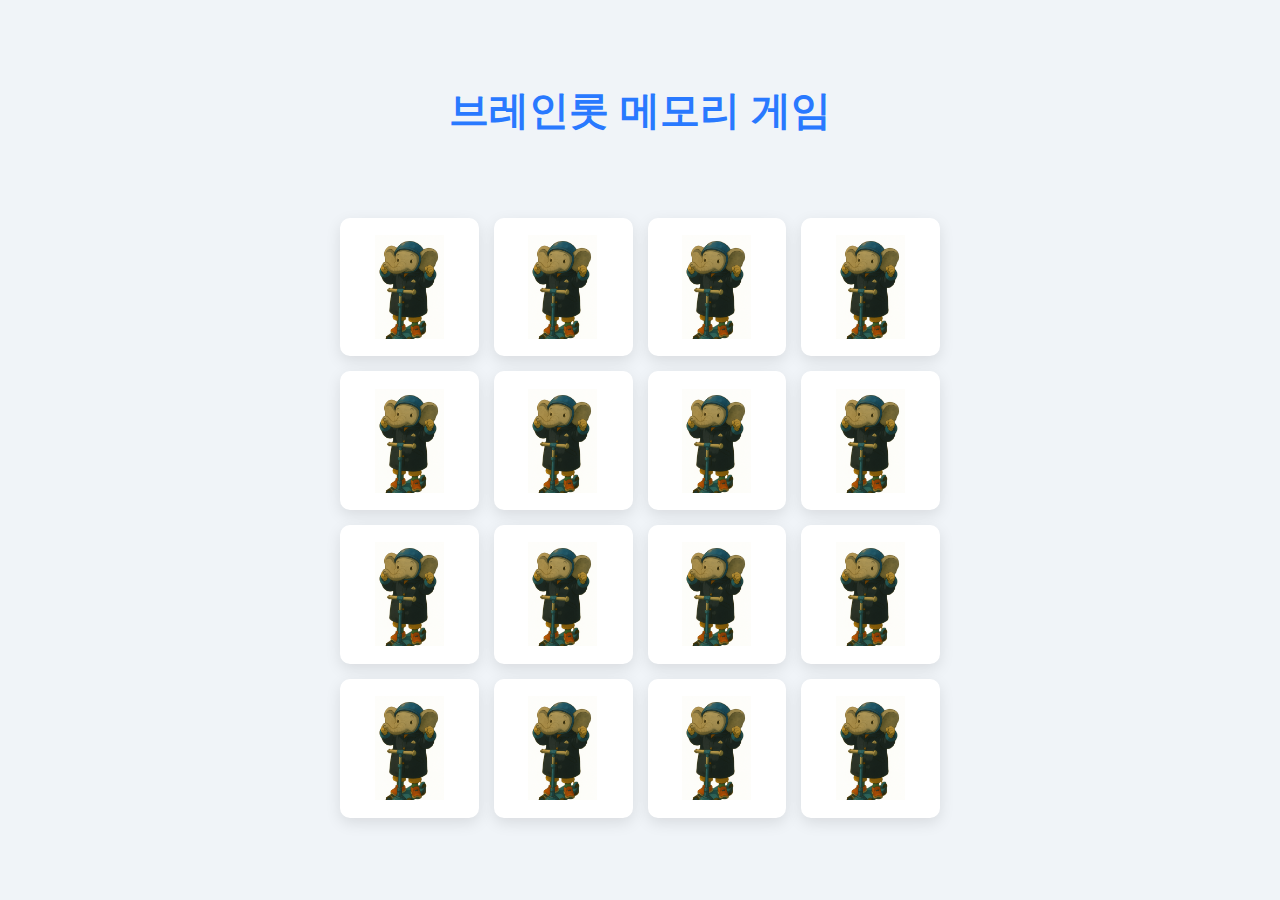
<file: index.html>
<!DOCTYPE html>
<html lang="ko">
<head>
    <meta charset="UTF-8">
    <meta name="viewport" content="width=device-width, initial-scale=1.0">
    <title>브레인롯 메모리 게임</title>
    <style>
        :root {
            --bg-color: #f0f4f8;
            --primary-color: #ffffff;
            --secondary-color: #e3f2fd;
            --accent-color: #2979ff;
            --font-color: #333333;
            --card-bg: #16213e;
            --card-shadow: rgba(0, 0, 0, 0.1);
        }

        * {
            margin: 0;
            padding: 0;
            box-sizing: border-box;
        }

        body {
            font-family: 'Noto Sans KR', sans-serif;
            background-color: var(--bg-color);
            color: var(--font-color);
            display: flex;
            justify-content: center;
            align-items: center;
            min-height: 100vh;
            padding: 20px;
        }

        .container {
            width: 100%;
            max-width: 600px;
            text-align: center;
        }

        h1 {
            font-size: 2.5rem;
            margin-bottom: 20px;
            color: var(--accent-color);
            text-shadow: none;
        }

        .notification-container {
            height: 40px;
            margin-bottom: 20px;
            display: flex;
            align-items: center;
            justify-content: center;
        }

        .notification-text {
            background-color: var(--secondary-color);
            color: var(--font-color);
            padding: 10px 25px;
            border-radius: 20px;
            font-size: 1.2rem;
            font-weight: bold;
            opacity: 0;
            visibility: hidden;
            transform: translateY(-20px);
            transition: opacity 0.4s ease, visibility 0.4s ease, transform 0.4s ease;
        }

        .notification-text.show {
            opacity: 1;
            visibility: visible;
            transform: translateY(0);
        }

        .game-board {
            display: grid;
            grid-template-columns: repeat(4, 1fr);
            gap: 15px;
            perspective: 1000px;
        }

        .card {
            aspect-ratio: 1;
            position: relative;
            cursor: pointer;
            transform-style: preserve-3d;
            transition: transform 0.6s;
        }

        .card.flipped {
            transform: rotateY(180deg);
        }

        .card-face {
            position: absolute;
            width: 100%;
            height: 100%;
            backface-visibility: hidden;
            border-radius: 10px;
            overflow: hidden;
            box-shadow: 0 5px 15px var(--card-shadow);
            display: flex;
            justify-content: center;
            align-items: center;
        }

        .card-front {
            background-color: #fff;
            background-image: url('images/card-face.jpg');
            background-size: 50%;
            background-repeat: no-repeat;
            background-position: center;
        }

        .card-back {
            background-color: var(--primary-color);
            transform: rotateY(180deg);
        }

        .card-back img {
            width: 100%;
            height: 100%;
            object-fit: cover;
        }

        .game-over {
            position: fixed;
            top: 0;
            left: 0;
            width: 100%;
            height: 100%;
            background: rgba(0, 0, 0, 0.85);
            display: none;
            justify-content: center;
            align-items: center;
            z-index: 100;
        }

        .game-over.show {
            display: flex;
        }

        .game-over-content {
            background: var(--primary-color);
            padding: 40px;
            border-radius: 20px;
            text-align: center;
            box-shadow: 0 10px 30px rgba(0,0,0,0.2);
            border: 2px solid var(--accent-color);
        }

        .game-over-content h2 {
            color: var(--accent-color);
            margin-bottom: 20px;
        }

        #play-again-btn {
            background: var(--accent-color);
            color: var(--primary-color);
            border: none;
            padding: 15px 30px;
            font-size: 1.1rem;
            border-radius: 10px;
            cursor: pointer;
            margin-top: 20px;
            transition: background-color 0.3s ease;
        }

        #play-again-btn:hover {
            background-color: #448aff;
        }

        @media (max-width: 768px) {
            body {
                padding: 10px;
            }
            h1 {
                font-size: 2rem;
                margin-bottom: 15px;
            }
            .game-board {
                gap: 10px;
            }
            .game-over-content {
                width: 90%;
                padding: 30px;
            }
            .notification-text {
                font-size: 1rem;
                padding: 8px 20px;
            }
        }

        @media (max-width: 480px) {
            h1 {
                font-size: 1.8rem;
            }
            .game-board {
                gap: 8px;
            }
            .game-over-content {
                padding: 20px;
            }
            .game-over-content h2 {
                font-size: 1.5rem;
            }
            #play-again-btn {
                padding: 12px 25px;
                font-size: 1rem;
            }
        }
    </style>
</head>
<body>
    <div class="container">
        <h1>브레인롯 메모리 게임</h1>
        <div class="notification-container">
            <p class="notification-text"></p>
        </div>
        <div id="game-board" class="game-board"></div>
        <div class="game-over" id="game-over">
            <div class="game-over-content">
                <h2>축하합니다! 🎉</h2>
                <p>모든 브레인롯을 찾았습니다!</p>
                <button id="play-again-btn">다시 하기</button>
            </div>
        </div>
    </div>
    <script>
        document.addEventListener('DOMContentLoaded', () => {
            const gameBoard = document.getElementById('game-board');
            const notificationText = document.querySelector('.notification-text');
            const gameOverScreen = document.getElementById('game-over');
            const playAgainBtn = document.getElementById('play-again-btn');

            const brainrotCharacters = [
                { id: "Ballerina Cappucina", name: "Ballerina Cappucina", image: "images/brainrot_images/Ballerina Cappucina.jpg" },
                { id: "Bananita Dolfinita", name: "Bananita Dolfinita", image: "images/brainrot_images/Bananita Dolfinita.jpg" },
                { id: "Blueberrinni Octopussini", name: "Blueberrinni Octopussini", image: "images/brainrot_images/Blueberrinni Octopussini.jpg" },
                { id: "Bobrelli Bananelli", name: "Bobrelli Bananelli", image: "images/brainrot_images/Bobrelli Bananelli.jpg" },
                { id: "Bobrito Bandito", name: "Bobrito Bandito", image: "images/brainrot_images/Bobrito Bandito.jpg" },
                { id: "Bombardiro Crocodilo", name: "Bombardiro Crocodilo", image: "images/brainrot_images/Bombardiro Crocodilo.jpg" },
                { id: "Boneca Ambalabu", name: "Boneca Ambalabu", image: "images/brainrot_images/Boneca Ambalabu.jpg" },
                { id: "Brr Brr Patapim", name: "Brr Brr Patapim", image: "images/brainrot_images/Brr Brr Patapim.jpg" },
                { id: "Brri Brri Bicus Dicus Bombicus", name: "Brri Brri Bicus Dicus Bombicus", image: "images/brainrot_images/Brri Brri Bicus Dicus Bombicus.jpg" },
                { id: "Burbaloni Lulilolli", name: "Burbaloni Lulilolli", image: "images/brainrot_images/Burbaloni Lulilolli.jpg" },
                { id: "Capuccino Assassino", name: "Capuccino Assassino", image: "images/brainrot_images/Capuccino Assassino.jpg" },
                { id: "Chai Maestro", name: "Chai Maestro", image: "images/brainrot_images/Chai Maestro.jpg" },
                { id: "Chimpanzini Bananini", name: "Chimpanzini Bananini", image: "images/brainrot_images/Chimpanzini Bananini.jpg" },
                { id: "Cocofanto Elefanto", name: "Cocofanto Elefanto", image: "images/brainrot_images/Cocofanto Elefanto.jpg" },
                { id: "Crocodillo Ananasinno", name: "Crocodillo Ananasinno", image: "images/brainrot_images/Crocodillo Ananasinno.jpg" },
                { id: "Ecco Cavallo Virtuoso", name: "Ecco Cavallo Virtuoso", image: "images/brainrot_images/Ecco Cavallo Virtuoso.jpg" },
                { id: "Frigo Camelo", name: "Frigo Camelo", image: "images/brainrot_images/Frigo Camelo.jpg" },
                { id: "Frulli Frulla", name: "Frulli Frulla", image: "images/brainrot_images/Frulli Frulla.jpg" },
                { id: "Garamararamararaman dan Madudungdung tak tuntung perkuntung", name: "Garamararamararaman dan Madudungdung tak tuntung perkuntung", image: "images/brainrot_images/Garamararamararaman dan Madudungdung tak tuntung perkuntung.jpg" },
                { id: "Girafa Celeste", name: "Girafa Celeste", image: "images/brainrot_images/Girafa Celeste.jpg" },
                { id: "Glorbo Fruttodrillo", name: "Glorbo Fruttodrillo", image: "images/brainrot_images/Glorbo Fruttodrillo.jpg" },
                { id: "Graipussi Medussi", name: "Graipussi Medussi", image: "images/brainrot_images/Graipussi Medussi.jpg" },
                { id: "Il Cacto Hipopotamo", name: "Il Cacto Hipopotamo", image: "images/brainrot_images/Il Cacto Hipopotamo.jpg" },
                { id: "Kudanile Astronote", name: "Kudanile Astronote", image: "images/brainrot_images/Kudanile Astronote.jpg" },
                { id: "La Vaca Saturno Saturnita", name: "La Vaca Saturno Saturnita", image: "images/brainrot_images/La Vaca Saturno Saturnita.jpg" },
                { id: "Leonelli Cactuselli", name: "Leonelli Cactuselli", image: "images/brainrot_images/Leonelli Cactuselli.jpg" },
                { id: "Lirilì Larilà", name: "Lirilì Larilà", image: "images/brainrot_images/Lirilì Larilà.jpg" },
                { id: "Orangutini Ananasini", name: "Orangutini Ananasini", image: "images/brainrot_images/Orangutini Ananasini.jpg" },
                { id: "Pi Pi Kiwi", name: "Pi Pi Kiwi", image: "images/brainrot_images/Pi Pi Kiwi.jpg" },
                { id: "Pot Hotspot", name: "Pot Hotspot", image: "images/brainrot_images/Pot Hotspot.jpg" },
                { id: "Rhino Toasterino", name: "Rhino Toasterino", image: "images/brainrot_images/Rhino Toasterino.jpg" },
                { id: "Sigma Boy", name: "Sigma Boy", image: "images/brainrot_images/Sigma Boy.jpg" },
                { id: "Ta Ta Ta Ta Ta Ta Ta Ta Ta Ta Ta Sahur", name: "Ta Ta Ta Ta Ta Ta Ta Ta Ta Ta Ta Sahur", image: "images/brainrot_images/Ta Ta Ta Ta Ta Ta Ta Ta Ta Ta Ta Sahur.jpg" },
                { id: "Tigrrullini Watermellini", name: "Tigrrullini Watermellini", image: "images/brainrot_images/Tigrrullini Watermellini.jpg" },
                { id: "Tigrulli grapefrutunni", name: "Tigrulli grapefrutunni", image: "images/brainrot_images/Tigrulli grapefrutunni.jpg" },
                { id: "Torrtuginni Dragonfrutinni", name: "Torrtuginni Dragonfrutinni", image: "images/brainrot_images/Torrtuginni Dragonfrutinni.jpg" },
                { id: "Tralalero Tralala", name: "Tralalero Tralala", image: "images/brainrot_images/Tralalero Tralala.jpg" },
                { id: "Tric Trac Baraboom", name: "Tric Trac Baraboom", image: "images/brainrot_images/Tric Trac Baraboom.jpg" },
                { id: "Trippi Troppi", name: "Trippi Troppi", image: "images/brainrot_images/Trippi Troppi.jpg" },
                { id: "Troppa Trippa", name: "Troppa Trippa", image: "images/brainrot_images/Troppa Trippa.jpg" },
                { id: "Tung Tung Tung Tung Tung Tung Tung Tung Tung Sahu", name: "Tung Tung Tung Tung Tung Tung Tung Tung Tung Sahu", image: "images/brainrot_images/Tung Tung Tung Tung Tung Tung Tung Tung Tung Sahu.jpg" },
                { id: "Zibra Zubra Zibralini", name: "Zibra Zubra Zibralini", image: "images/brainrot_images/Zibra Zubra Zibralini.jpg" }
            ];

            const CHARACTERS_PER_GAME = 8;
            
            let allCharacters = [...brainrotCharacters];
            let usedCharacterNames = new Set();
            
            let flippedCards = [];
            let matchedPairs = 0;
            let isProcessing = false;

            // --- 음성 합성 설정 ---
            const synth = window.speechSynthesis;
            let voices = [];

            function loadVoices() {
                if (!synth) {
                    console.warn("Speech Synthesis not supported by this browser.");
                    return;
                }
                try {
                    voices = synth.getVoices();
                    if (synth.onvoiceschanged !== undefined) {
                        synth.onvoiceschanged = () => voices = synth.getVoices();
                    }
                } catch (e) {
                    console.error("Error loading speech synthesis voices:", e);
                }
            }
            
            loadVoices();

            function speak(text) {
                if (!synth || !text) {
                    return;
                }
                if (synth.speaking) {
                    synth.cancel();
                }
                const utterThis = new SpeechSynthesisUtterance(text);
                // 브레인롯 캐릭터 이름은 이탈리아어이므로 이탈리아어 음성 사용
                const italianVoice = voices.find(voice => voice.lang.startsWith('it-'));
                if(italianVoice) {
                    utterThis.voice = italianVoice;
                }
                utterThis.pitch = 1;
                utterThis.rate = 1;
                synth.speak(utterThis);
            }

            function showNotification(name) {
                notificationText.textContent = name;
                notificationText.classList.add('show');
                speak(name);
                setTimeout(() => {
                    notificationText.classList.remove('show');
                }, 1500);
            }

            function createGameBoard() {
                gameBoard.innerHTML = '';
                matchedPairs = 0;
                
                let availableCharacters = allCharacters.filter(p => !usedCharacterNames.has(p.name));
                if (availableCharacters.length < CHARACTERS_PER_GAME) {
                    usedCharacterNames.clear();
                    availableCharacters = allCharacters;
                }

                const selectedCharacters = availableCharacters.sort(() => 0.5 - Math.random()).slice(0, CHARACTERS_PER_GAME);
                selectedCharacters.forEach(p => usedCharacterNames.add(p.name));
                
                const gameCards = [...selectedCharacters, ...selectedCharacters];
                gameCards.sort(() => 0.5 - Math.random());

                gameCards.forEach(cardInfo => {
                    const card = createCardElement(cardInfo);
                    gameBoard.appendChild(card);
                });
            }

            function createCardElement(cardInfo) {
                const card = document.createElement('div');
                card.classList.add('card');
                card.dataset.id = cardInfo.id;
                card.dataset.name = cardInfo.name;

                const cardFront = document.createElement('div');
                cardFront.classList.add('card-face', 'card-front');

                const cardBack = document.createElement('div');
                cardBack.classList.add('card-face', 'card-back');
                
                const img = document.createElement('img');
                img.src = cardInfo.image;
                img.alt = cardInfo.name;
                cardBack.appendChild(img);
                
                card.appendChild(cardFront);
                card.appendChild(cardBack);

                card.addEventListener('click', () => {
                    if (isProcessing || card.classList.contains('flipped') || flippedCards.length >= 2) {
                        return;
                    }
                    flipCard(card);
                });
                return card;
            }

            function flipCard(card) {
                card.classList.add('flipped');
                flippedCards.push(card);
                if (flippedCards.length === 2) {
                    checkForMatch();
                }
            }

            function checkForMatch() {
                isProcessing = true;
                const [card1, card2] = flippedCards;
                if (card1.dataset.id === card2.dataset.id) {
                    const characterName = card1.dataset.name;
                    showNotification(characterName);
                    
                    matchedPairs++;
                    flippedCards = [];
                    isProcessing = false;

                    if (matchedPairs === CHARACTERS_PER_GAME) {
                        setTimeout(() => gameOverScreen.classList.add('show'), 800);
                    }
                } else {
                    setTimeout(() => {
                        card1.classList.remove('flipped');
                        card2.classList.remove('flipped');
                        flippedCards = [];
                        isProcessing = false;
                    }, 1000);
                }
            }
            
            playAgainBtn.addEventListener('click', () => {
                gameOverScreen.classList.remove('show');
                setTimeout(createGameBoard, 300);
            });

            createGameBoard();
        });
    </script>
</body>
</html>
</file>
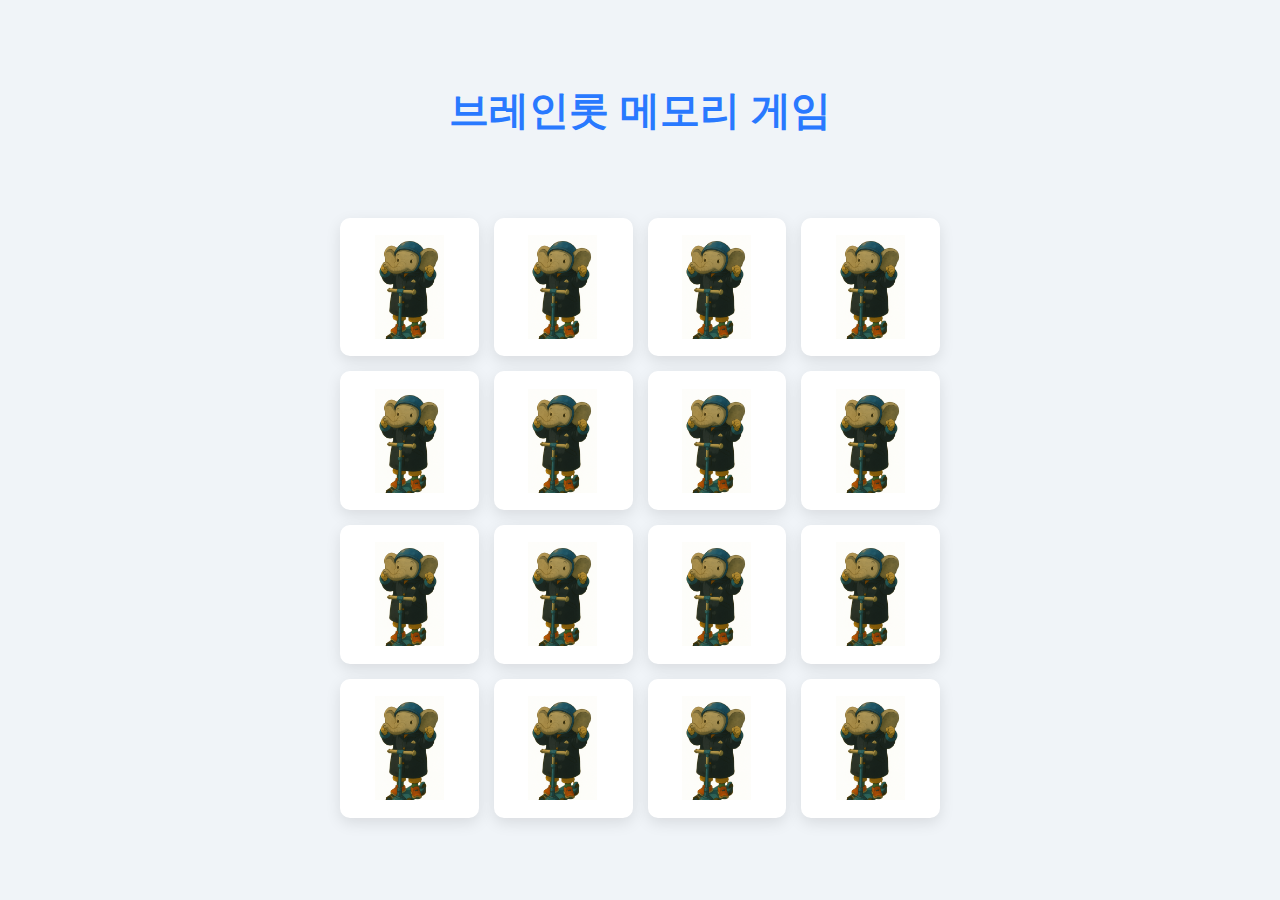
<file: brainrot.html>
<!DOCTYPE html>
<html lang="ko">
<head>
    <meta charset="UTF-8">
    <meta name="viewport" content="width=device-width, initial-scale=1.0">
    <title>브레인롯 메모리 게임</title>
    <style>
        :root {
            --bg-color: #f0f4f8;
            --primary-color: #ffffff;
            --secondary-color: #e3f2fd;
            --accent-color: #2979ff;
            --font-color: #333333;
            --card-bg: #16213e;
            --card-shadow: rgba(0, 0, 0, 0.1);
        }

        * {
            margin: 0;
            padding: 0;
            box-sizing: border-box;
        }

        body {
            font-family: 'Noto Sans KR', sans-serif;
            background-color: var(--bg-color);
            color: var(--font-color);
            display: flex;
            justify-content: center;
            align-items: center;
            min-height: 100vh;
            padding: 20px;
        }

        .container {
            width: 100%;
            max-width: 600px;
            text-align: center;
        }

        h1 {
            font-size: 2.5rem;
            margin-bottom: 20px;
            color: var(--accent-color);
            text-shadow: none;
        }

        .notification-container {
            height: 40px;
            margin-bottom: 20px;
            display: flex;
            align-items: center;
            justify-content: center;
        }

        .notification-text {
            background-color: var(--secondary-color);
            color: var(--font-color);
            padding: 10px 25px;
            border-radius: 20px;
            font-size: 1.2rem;
            font-weight: bold;
            opacity: 0;
            visibility: hidden;
            transform: translateY(-20px);
            transition: opacity 0.4s ease, visibility 0.4s ease, transform 0.4s ease;
        }

        .notification-text.show {
            opacity: 1;
            visibility: visible;
            transform: translateY(0);
        }

        .game-board {
            display: grid;
            grid-template-columns: repeat(4, 1fr);
            gap: 15px;
            perspective: 1000px;
        }

        .card {
            aspect-ratio: 1;
            position: relative;
            cursor: pointer;
            transform-style: preserve-3d;
            transition: transform 0.6s;
        }

        .card.flipped {
            transform: rotateY(180deg);
        }

        .card-face {
            position: absolute;
            width: 100%;
            height: 100%;
            backface-visibility: hidden;
            border-radius: 10px;
            overflow: hidden;
            box-shadow: 0 5px 15px var(--card-shadow);
            display: flex;
            justify-content: center;
            align-items: center;
        }

        .card-front {
            background-color: #fff;
            background-image: url('images/card-face.jpg');
            background-size: 50%;
            background-repeat: no-repeat;
            background-position: center;
        }

        .card-back {
            background-color: var(--primary-color);
            transform: rotateY(180deg);
        }

        .card-back img {
            width: 100%;
            height: 100%;
            object-fit: cover;
        }

        .game-over {
            position: fixed;
            top: 0;
            left: 0;
            width: 100%;
            height: 100%;
            background: rgba(0, 0, 0, 0.85);
            display: none;
            justify-content: center;
            align-items: center;
            z-index: 100;
        }

        .game-over.show {
            display: flex;
        }

        .game-over-content {
            background: var(--primary-color);
            padding: 40px;
            border-radius: 20px;
            text-align: center;
            box-shadow: 0 10px 30px rgba(0,0,0,0.2);
            border: 2px solid var(--accent-color);
        }

        .game-over-content h2 {
            color: var(--accent-color);
            margin-bottom: 20px;
        }

        #play-again-btn {
            background: var(--accent-color);
            color: var(--primary-color);
            border: none;
            padding: 15px 30px;
            font-size: 1.1rem;
            border-radius: 10px;
            cursor: pointer;
            margin-top: 20px;
            transition: background-color 0.3s ease;
        }

        #play-again-btn:hover {
            background-color: #448aff;
        }

        @media (max-width: 768px) {
            body {
                padding: 10px;
            }
            h1 {
                font-size: 2rem;
                margin-bottom: 15px;
            }
            .game-board {
                gap: 10px;
            }
            .game-over-content {
                width: 90%;
                padding: 30px;
            }
            .notification-text {
                font-size: 1rem;
                padding: 8px 20px;
            }
        }

        @media (max-width: 480px) {
            h1 {
                font-size: 1.8rem;
            }
            .game-board {
                gap: 8px;
            }
            .game-over-content {
                padding: 20px;
            }
            .game-over-content h2 {
                font-size: 1.5rem;
            }
            #play-again-btn {
                padding: 12px 25px;
                font-size: 1rem;
            }
        }
    </style>
</head>
<body>
    <div class="container">
        <h1>브레인롯 메모리 게임</h1>
        <div class="notification-container">
            <p class="notification-text"></p>
        </div>
        <div id="game-board" class="game-board"></div>
        <div class="game-over" id="game-over">
            <div class="game-over-content">
                <h2>축하합니다! 🎉</h2>
                <p>모든 브레인롯을 찾았습니다!</p>
                <button id="play-again-btn">다시 하기</button>
            </div>
        </div>
    </div>

    <script>
        document.addEventListener('DOMContentLoaded', () => {
            const gameBoard = document.getElementById('game-board');
            const notificationText = document.querySelector('.notification-text');
            const gameOverScreen = document.getElementById('game-over');
            const playAgainBtn = document.getElementById('play-again-btn');

            const brainrotCharacters = [
                { id: "Ballerina Cappucina", name: "Ballerina Cappucina", image: "images/brainrot_images/Ballerina Cappucina.jpg" },
                { id: "Bananita Dolfinita", name: "Bananita Dolfinita", image: "images/brainrot_images/Bananita Dolfinita.jpg" },
                { id: "Blueberrinni Octopussini", name: "Blueberrinni Octopussini", image: "images/brainrot_images/Blueberrinni Octopussini.jpg" },
                { id: "Bobrelli Bananelli", name: "Bobrelli Bananelli", image: "images/brainrot_images/Bobrelli Bananelli.jpg" },
                { id: "Bobrito Bandito", name: "Bobrito Bandito", image: "images/brainrot_images/Bobrito Bandito.jpg" },
                { id: "Bombardiro Crocodilo", name: "Bombardiro Crocodilo", image: "images/brainrot_images/Bombardiro Crocodilo.jpg" },
                { id: "Boneca Ambalabu", name: "Boneca Ambalabu", image: "images/brainrot_images/Boneca Ambalabu.jpg" },
                { id: "Brr Brr Patapim", name: "Brr Brr Patapim", image: "images/brainrot_images/Brr Brr Patapim.jpg" },
                { id: "Brri Brri Bicus Dicus Bombicus", name: "Brri Brri Bicus Dicus Bombicus", image: "images/brainrot_images/Brri Brri Bicus Dicus Bombicus.jpg" },
                { id: "Burbaloni Lulilolli", name: "Burbaloni Lulilolli", image: "images/brainrot_images/Burbaloni Lulilolli.jpg" },
                { id: "Capuccino Assassino", name: "Capuccino Assassino", image: "images/brainrot_images/Capuccino Assassino.jpg" },
                { id: "Chai Maestro", name: "Chai Maestro", image: "images/brainrot_images/Chai Maestro.jpg" },
                { id: "Chimpanzini Bananini", name: "Chimpanzini Bananini", image: "images/brainrot_images/Chimpanzini Bananini.jpg" },
                { id: "Cocofanto Elefanto", name: "Cocofanto Elefanto", image: "images/brainrot_images/Cocofanto Elefanto.jpg" },
                { id: "Crocodillo Ananasinno", name: "Crocodillo Ananasinno", image: "images/brainrot_images/Crocodillo Ananasinno.jpg" },
                { id: "Ecco Cavallo Virtuoso", name: "Ecco Cavallo Virtuoso", image: "images/brainrot_images/Ecco Cavallo Virtuoso.jpg" },
                { id: "Frigo Camelo", name: "Frigo Camelo", image: "images/brainrot_images/Frigo Camelo.jpg" },
                { id: "Frulli Frulla", name: "Frulli Frulla", image: "images/brainrot_images/Frulli Frulla.jpg" },
                { id: "Garamararamararaman dan Madudungdung tak tuntung perkuntung", name: "Garamararamararaman dan Madudungdung tak tuntung perkuntung", image: "images/brainrot_images/Garamararamararaman dan Madudungdung tak tuntung perkuntung.jpg" },
                { id: "Girafa Celeste", name: "Girafa Celeste", image: "images/brainrot_images/Girafa Celeste.jpg" },
                { id: "Glorbo Fruttodrillo", name: "Glorbo Fruttodrillo", image: "images/brainrot_images/Glorbo Fruttodrillo.jpg" },
                { id: "Graipussi Medussi", name: "Graipussi Medussi", image: "images/brainrot_images/Graipussi Medussi.jpg" },
                { id: "Il Cacto Hipopotamo", name: "Il Cacto Hipopotamo", image: "images/brainrot_images/Il Cacto Hipopotamo.jpg" },
                { id: "Kudanile Astronote", name: "Kudanile Astronote", image: "images/brainrot_images/Kudanile Astronote.jpg" },
                { id: "La Vaca Saturno Saturnita", name: "La Vaca Saturno Saturnita", image: "images/brainrot_images/La Vaca Saturno Saturnita.jpg" },
                { id: "Leonelli Cactuselli", name: "Leonelli Cactuselli", image: "images/brainrot_images/Leonelli Cactuselli.jpg" },
                { id: "Lirilì Larilà", name: "Lirilì Larilà", image: "images/brainrot_images/Lirilì Larilà.jpg" },
                { id: "Orangutini Ananasini", name: "Orangutini Ananasini", image: "images/brainrot_images/Orangutini Ananasini.jpg" },
                { id: "Pi Pi Kiwi", name: "Pi Pi Kiwi", image: "images/brainrot_images/Pi Pi Kiwi.jpg" },
                { id: "Pot Hotspot", name: "Pot Hotspot", image: "images/brainrot_images/Pot Hotspot.jpg" },
                { id: "Rhino Toasterino", name: "Rhino Toasterino", image: "images/brainrot_images/Rhino Toasterino.jpg" },
                { id: "Sigma Boy", name: "Sigma Boy", image: "images/brainrot_images/Sigma Boy.jpg" },
                { id: "Ta Ta Ta Ta Ta Ta Ta Ta Ta Ta Ta Sahur", name: "Ta Ta Ta Ta Ta Ta Ta Ta Ta Ta Ta Sahur", image: "images/brainrot_images/Ta Ta Ta Ta Ta Ta Ta Ta Ta Ta Ta Sahur.jpg" },
                { id: "Tigrullini Watermellini", name: "Tigrullini Watermellini", image: "images/brainrot_images/Tigrullini Watermellini.jpg" },
                { id: "Tigrulli grapefrutunni", name: "Tigrulli grapefrutunni", image: "images/brainrot_images/Tigrulli grapefrutunni.jpg" },
                { id: "Torrtuginni Dragonfrutinni", name: "Torrtuginni Dragonfrutinni", image: "images/brainrot_images/Torrtuginni Dragonfrutinni.jpg" },
                { id: "Tralalero Tralala", name: "Tralalero Tralala", image: "images/brainrot_images/Tralalero Tralala.jpg" },
                { id: "Tric Trac Baraboom", name: "Tric Trac Baraboom", image: "images/brainrot_images/Tric Trac Baraboom.jpg" },
                { id: "Trippi Troppi", name: "Trippi Troppi", image: "images/brainrot_images/Trippi Troppi.jpg" },
                { id: "Troppa Trippa", name: "Troppa Trippa", image: "images/brainrot_images/Troppa Trippa.jpg" },
                { id: "Tung Tung Tung Tung Tung Tung Tung Tung Tung Sahu", name: "Tung Tung Tung Tung Tung Tung Tung Tung Tung Sahu", image: "images/brainrot_images/Tung Tung Tung Tung Tung Tung Tung Tung Tung Sahu.jpg" },
                { id: "Zibra Zubra Zibralini", name: "Zibra Zubra Zibralini", image: "images/brainrot_images/Zibra Zubra Zibralini.jpg" }
            ];

            let flippedCards = [];
            let matchedPairs = 0;
            let isProcessing = false;
            const totalPairs = 8;
            const synth = window.speechSynthesis;
            let audioUnlocked = false;

            function speak(text) {
                if (!synth) return;
                
                if (synth.paused) synth.resume();
                if (synth.speaking) synth.cancel();

                const utterThis = new SpeechSynthesisUtterance(text);
                
                const voices = synth.getVoices();
                const italianVoice = voices.find(voice => voice.lang === 'it-IT');

                if (italianVoice) {
                    utterThis.voice = italianVoice;
                } else {
                    utterThis.lang = 'it-IT';
                }

                setTimeout(() => synth.speak(utterThis), 50);
            }

            function unlockAudio() {
                if (!audioUnlocked && synth) {
                    const utterance = new SpeechSynthesisUtterance('');
                    synth.speak(utterance);
                    audioUnlocked = true;
                }
            }
            
            if (synth && typeof synth.onvoiceschanged !== 'undefined') {
                synth.onvoiceschanged = () => {};
            }

            function createGameBoard() {
                resetGame();
                const shuffled = [...brainrotCharacters].sort(() => 0.5 - Math.random());
                const selected = shuffled.slice(0, totalPairs);
                const gameCards = [...selected, ...selected].sort(() => 0.5 - Math.random());
                
                gameCards.forEach(character => {
                    const card = createCardElement(character);
                    gameBoard.appendChild(card);
                });
            }

            function resetGame() {
                gameBoard.innerHTML = '';
                flippedCards = [];
                matchedPairs = 0;
                isProcessing = false;
                gameOverScreen.classList.remove('show');
            }

            function createCardElement(character) {
                const card = document.createElement('div');
                card.classList.add('card');
                card.dataset.id = character.id;
                
                card.innerHTML = `<div class="card-face card-front"></div><div class="card-face card-back"><img src="${character.image}" alt="${character.name}"></div>`;
                
                card.addEventListener('click', () => {
                    if (isProcessing || card.classList.contains('flipped') || card.classList.contains('matched')) return;
                    unlockAudio();
                    flipCard(card);
                });
                return card;
            }

            function flipCard(card) {
                isProcessing = true;
                card.classList.add('flipped');
                flippedCards.push(card);

                if (flippedCards.length === 2) {
                    checkForMatch();
                } else {
                    isProcessing = false;
                }
            }
            
            function showNotification(name) {
                notificationText.textContent = name;
                notificationText.classList.add('show');
                speak(name);
                setTimeout(() => notificationText.classList.remove('show'), 1500);
            }

            function checkForMatch() {
                const [card1, card2] = flippedCards;
                if (card1.dataset.id === card2.dataset.id) {
                    card1.classList.add('matched');
                    card2.classList.add('matched');
                    showNotification(card1.dataset.id);
                    matchedPairs++;
                    flippedCards = [];
                    isProcessing = false;
                    if (matchedPairs === totalPairs) {
                        setTimeout(() => gameOverScreen.classList.add('show'), 800);
                    }
                } else {
                    setTimeout(() => {
                        card1.classList.remove('flipped');
                        card2.classList.remove('flipped');
                        flippedCards = [];
                        isProcessing = false;
                    }, 1000);
                }
            }
            
            playAgainBtn.addEventListener('click', createGameBoard);
            createGameBoard();
        });
    </script>
</body>
</html>
</file>
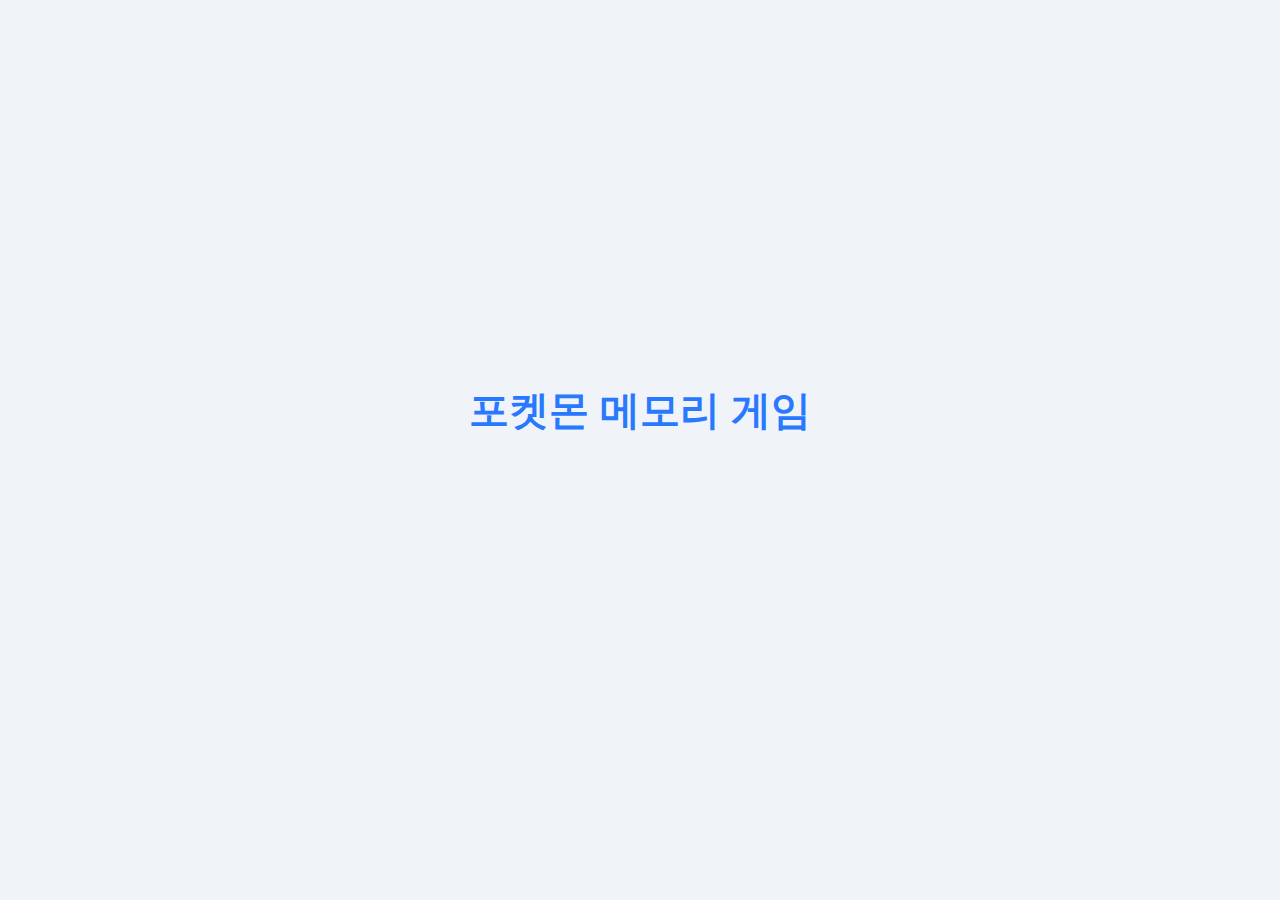
<file: index_v1.html>
<!DOCTYPE html>
<html lang="ko">
<head>
    <meta charset="UTF-8">
    <meta name="viewport" content="width=device-width, initial-scale=1.0">
    <title>포켓몬 메모리 게임</title>
    <style>
        :root {
            --bg-color: #f0f4f8;
            --primary-color: #ffffff;
            --secondary-color: #e3f2fd;
            --accent-color: #2979ff;
            --font-color: #333333;
            --card-bg: #16213e;
            --card-shadow: rgba(0, 0, 0, 0.1);
        }

        * {
            margin: 0;
            padding: 0;
            box-sizing: border-box;
        }

        body {
            font-family: 'Noto Sans KR', sans-serif;
            background-color: var(--bg-color);
            color: var(--font-color);
            display: flex;
            justify-content: center;
            align-items: center;
            min-height: 100vh;
            padding: 20px;
        }

        .container {
            width: 100%;
            max-width: 600px;
            text-align: center;
        }

        h1 {
            font-size: 2.5rem;
            margin-bottom: 20px;
            color: var(--accent-color);
            text-shadow: none;
        }

        .notification-container {
            height: 40px;
            margin-bottom: 20px;
            display: flex;
            align-items: center;
            justify-content: center;
        }

        .notification-text {
            background-color: var(--secondary-color);
            color: var(--font-color);
            padding: 10px 25px;
            border-radius: 20px;
            font-size: 1.2rem;
            font-weight: bold;
            opacity: 0;
            visibility: hidden;
            transform: translateY(-20px);
            transition: opacity 0.4s ease, visibility 0.4s ease, transform 0.4s ease;
        }

        .notification-text.show {
            opacity: 1;
            visibility: visible;
            transform: translateY(0);
        }

        .game-board {
            display: grid;
            grid-template-columns: repeat(4, 1fr);
            gap: 15px;
            perspective: 1000px;
        }

        .card {
            aspect-ratio: 1;
            position: relative;
            cursor: pointer;
            transform-style: preserve-3d;
            transition: transform 0.6s;
        }

        .card.flipped {
            transform: rotateY(180deg);
        }

        .card-face {
            position: absolute;
            width: 100%;
            height: 100%;
            backface-visibility: hidden;
            border-radius: 10px;
            overflow: hidden;
            box-shadow: 0 5px 15px var(--card-shadow);
            display: flex;
            justify-content: center;
            align-items: center;
        }

        .card-front {
            background-color: #fff;
            background-image: url('https://upload.wikimedia.org/wikipedia/commons/5/53/Pok%C3%A9_Ball_icon.svg');
            background-size: 70%;
            background-repeat: no-repeat;
            background-position: center;
        }

        .card-back {
            background-color: var(--primary-color);
            transform: rotateY(180deg);
        }

        .card-back img {
            width: 100%;
            height: 100%;
            object-fit: cover;
        }

        .game-over {
            position: fixed;
            top: 0;
            left: 0;
            width: 100%;
            height: 100%;
            background: rgba(0, 0, 0, 0.85);
            display: none;
            justify-content: center;
            align-items: center;
            z-index: 100;
        }

        .game-over.show {
            display: flex;
        }

        .game-over-content {
            background: var(--primary-color);
            padding: 40px;
            border-radius: 20px;
            text-align: center;
            box-shadow: 0 10px 30px rgba(0,0,0,0.2);
            border: 2px solid var(--accent-color);
        }

        .game-over-content h2 {
            color: var(--accent-color);
            margin-bottom: 20px;
        }

        #play-again-btn {
            background: var(--accent-color);
            color: var(--primary-color);
            border: none;
            padding: 15px 30px;
            font-size: 1.1rem;
            border-radius: 10px;
            cursor: pointer;
            margin-top: 20px;
            transition: background-color 0.3s ease;
        }

        #play-again-btn:hover {
            background-color: #448aff;
        }

        @media (max-width: 768px) {
            body {
                padding: 10px;
            }
            h1 {
                font-size: 2rem;
                margin-bottom: 15px;
            }
            .game-board {
                gap: 10px;
            }
            .game-over-content {
                width: 90%;
                padding: 30px;
            }
            .notification-text {
                font-size: 1rem;
                padding: 8px 20px;
            }
        }

        @media (max-width: 480px) {
            h1 {
                font-size: 1.8rem;
            }
            .game-board {
                gap: 8px;
            }
            .game-over-content {
                padding: 20px;
            }
            .game-over-content h2 {
                font-size: 1.5rem;
            }
            #play-again-btn {
                padding: 12px 25px;
                font-size: 1rem;
            }
        }
    </style>
</head>
<body>
    <div class="container">
        <h1>포켓몬 메모리 게임</h1>
        <div class="notification-container">
            <p class="notification-text"></p>
        </div>
        <div id="game-board" class="game-board"></div>
        <div class="game-over" id="game-over">
            <div class="game-over-content">
                <h2>축하합니다! 🎉</h2>
                <p>모든 포켓몬을 찾았습니다!</p>
                <button id="play-again-btn">다시 하기</button>
            </div>
        </div>
    </div>
    <script>
        document.addEventListener('DOMContentLoaded', () => {
            const gameBoard = document.getElementById('game-board');
            const notificationText = document.querySelector('.notification-text');
            const gameOverScreen = document.getElementById('game-over');
            const playAgainBtn = document.getElementById('play-again-btn');

            const TOTAL_POKEMON = 80;
            const POKEMON_PER_GAME = 8;
            
            let allPokemon = [];
            let usedPokemonNames = new Set();
            
            let flippedCards = [];
            let matchedPairs = 0;
            function loadVoices() {
            let isProcessing = false;

            // --- 음성 합성 설정 ---
            const synth = window.speechSynthesis;
            let voices = [];

            function loadVoices() {
                if (!synth) {
                    console.warn("Speech Synthesis not supported by this browser.");
                    return;
                }
                try {
                    voices = synth.getVoices();
                    if (synth.onvoiceschanged !== undefined) {
                        synth.onvoiceschanged = () => voices = synth.getVoices();
                    }
                } catch (e) {
                    console.error("Error loading speech synthesis voices:", e);
                }
            }
            
            loadVoices();

            function speak(text) {
                if (!synth || !text) {
                    return;
                }
                if (synth.speaking) {
                    // 이미 말하는 중이면 중단하고 새로 시작 (선택적)
                    synth.cancel();
                }
                const utterThis = new SpeechSynthesisUtterance(text);
                const koreanVoice = voices.find(voice => voice.lang === 'ko-KR');
                if(koreanVoice) {
                    utterThis.voice = koreanVoice;
                }
                utterThis.pitch = 1;
                utterThis.rate = 1;
                synth.speak(utterThis);
            }

            // --- 포켓몬 데이터 ---
            const pokemonData = [
                { name: "이상해씨", image: "https://assets.pokemon.com/assets/cms2/img/pokedex/full/001.png" },
                { name: "파이리", image: "https://assets.pokemon.com/assets/cms2/img/pokedex/full/004.png" },
                { name: "꼬부기", image: "https://assets.pokemon.com/assets/cms2/img/pokedex/full/007.png" },
                { name: "피카츄", image: "https://assets.pokemon.com/assets/cms2/img/pokedex/full/025.png" },
                { name: "푸린", image: "https://assets.pokemon.com/assets/cms2/img/pokedex/full/039.png" },
                { name: "식스테일", image: "https://assets.pokemon.com/assets/cms2/img/pokedex/full/037.png" },
                { name: "고라파덕", image: "https://assets.pokemon.com/assets/cms2/img/pokedex/full/054.png" },
                { name: "팬텀", image: "https://assets.pokemon.com/assets/cms2/img/pokedex/full/094.png" },
                { name: "롱스톤", image: "https://assets.pokemon.com/assets/cms2/img/pokedex/full/095.png" },
                { name: "잉어킹", image: "https://assets.pokemon.com/assets/cms2/img/pokedex/full/129.png" },
                { name: "갸라도스", image: "https://assets.pokemon.com/assets/cms2/img/pokedex/full/130.png" },
                { name: "라프라스", image: "https://assets.pokemon.com/assets/cms2/img/pokedex/full/131.png" },
                { name: "이브이", image: "https://assets.pokemon.com/assets/cms2/img/pokedex/full/133.png" },
                { name: "샤미드", image: "https://assets.pokemon.com/assets/cms2/img/pokedex/full/134.png" },
                { name: "쥬피썬더", image: "https://assets.pokemon.com/assets/cms2/img/pokedex/full/135.png" },
                { name: "부스터", image: "https://assets.pokemon.com/assets/cms2/img/pokedex/full/136.png" },
                { name: "잠만보", image: "https://assets.pokemon.com/assets/cms2/img/pokedex/full/143.png" },
                { name: "뮤츠", image: "https://assets.pokemon.com/assets/cms2/img/pokedex/full/150.png" },
                { name: "뮤", image: "https://assets.pokemon.com/assets/cms2/img/pokedex/full/151.png" },
                { name: "치코리타", image: "https://assets.pokemon.com/assets/cms2/img/pokedex/full/152.png" },
                { name: "리아코", image: "https://assets.pokemon.com/assets/cms2/img/pokedex/full/158.png" },
                { name: "토게피", image: "https://assets.pokemon.com/assets/cms2/img/pokedex/full/175.png" },
                { name: "에브이", image: "https://assets.pokemon.com/assets/cms2/img/pokedex/full/196.png" },
                { name: "블래키", image: "https://assets.pokemon.com/assets/cms2/img/pokedex/full/197.png" }
            ];
            allPokemon = [...pokemonData];


            function createCard(pokemon) {
                const card = document.createElement('div');
                card.classList.add('card');
                card.dataset.name = pokemon.name;
                
                card.innerHTML = `
                    <div class="card-face card-front"></div>
                    <div class="card-face card-back">
                        <img src="${pokemon.image}" alt="${pokemon.name}">
                    </div>
                `;

                card.addEventListener('click', () => {
                    if (isProcessing || card.classList.contains('flipped') || card.classList.contains('matched')) {
                        return;
                    }
                    flipCard(card);
                });
                return card;
            }

            function flipCard(card) {
                isProcessing = true;
                card.classList.add('flipped');
                flippedCards.push(card);

                if (flippedCards.length === 2) {
                    checkForMatch();
                } else {
                    isProcessing = false;
                }
            }

            function checkForMatch() {
                const [card1, card2] = flippedCards;
                if (card1.dataset.name === card2.dataset.name) {
                    handleMatch(card1, card2);
                } else {
                    handleMismatch(card1, card2);
                }
            }

            function handleMatch(card1, card2) {
                card1.classList.add('matched');
                card2.classList.add('matched');
                matchedPairs++;
                
                showNotification(card1.dataset.name);
                
                flippedCards = [];
                isProcessing = false;

                if (matchedPairs === POKEMON_PER_GAME) {
                    setTimeout(() => {
                        gameOverScreen.classList.add('show');
                    }, 2500);
                }
            }

            function handleMismatch(card1, card2) {
                setTimeout(() => {
                    card1.classList.remove('flipped');
                    card2.classList.remove('flipped');
                    flippedCards = [];
                    isProcessing = false;
                }, 1200);
            }
            
            function showNotification(name) {
                notificationText.textContent = name;
                notificationText.classList.add('show');
                
                speak(name);

                setTimeout(() => {
                    notificationText.classList.remove('show');
                }, 2000);
            }

            function startGame() {
                gameBoard.innerHTML = '';
                flippedCards = [];
                matchedPairs = 0;
                isProcessing = false;
                gameOverScreen.classList.remove('show');

                let availablePokemon = allPokemon.filter(p => !usedPokemonNames.has(p.name));
                if (availablePokemon.length < POKEMON_PER_GAME) {
                    usedPokemonNames.clear();
                    availablePokemon = allPokemon;
                }

                const selectedPokemon = availablePokemon.sort(() => 0.5 - Math.random()).slice(0, POKEMON_PER_GAME);
                selectedPokemon.forEach(p => usedPokemonNames.add(p.name));

                const gameCards = [...selectedPokemon, ...selectedPokemon].sort(() => 0.5 - Math.random());

                gameCards.forEach(pokemon => {
                    gameBoard.appendChild(createCard(pokemon));
                });
            }

            playAgainBtn.addEventListener('click', startGame);

            // 최초 게임 시작
            startGame();
        });
    </script>
</body>
</html>
</file>
